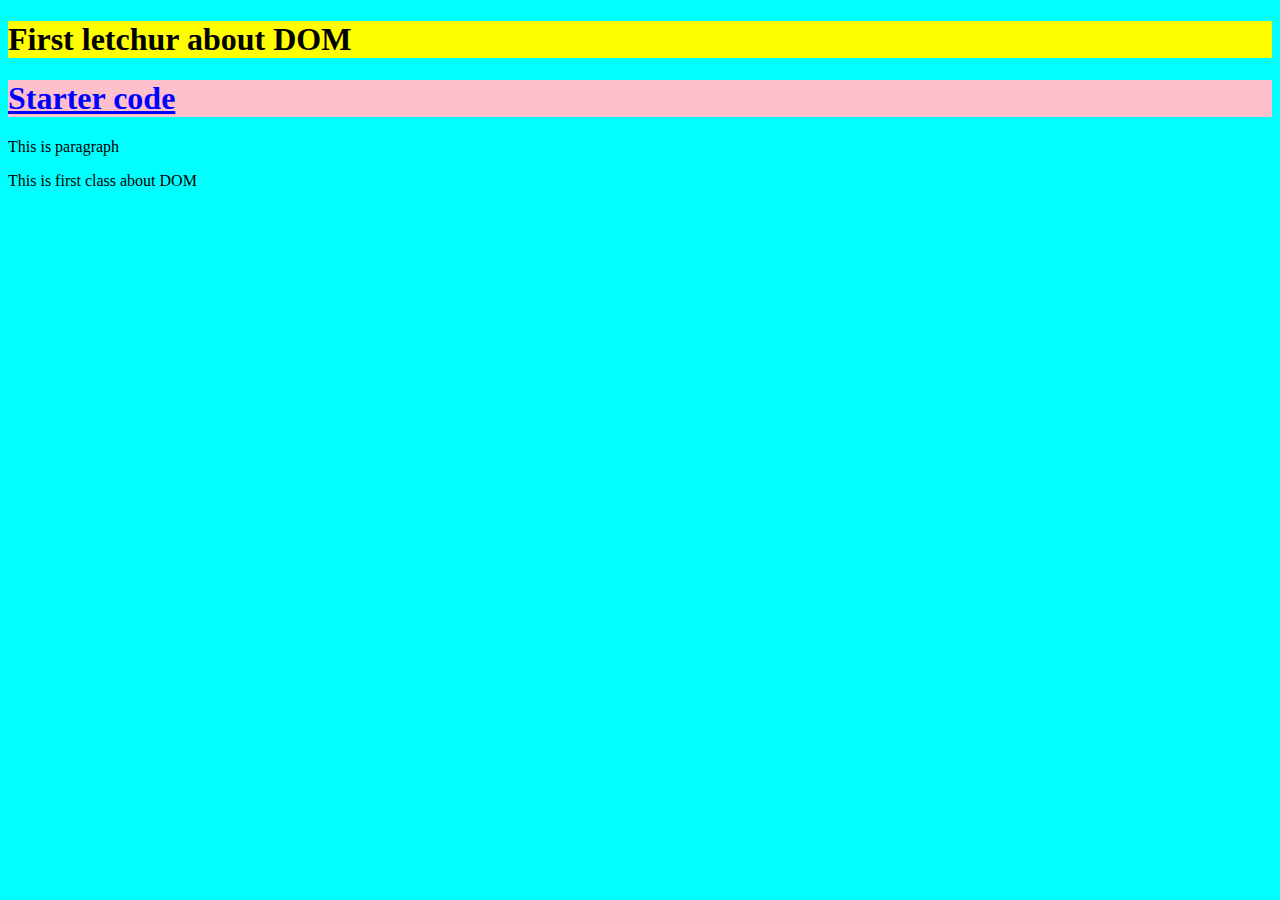
<file: DOM/index.html>
<!DOCTYPE html>
<html lang ="en">
<head>
    <title>learning about DOM</title>
    <link rel="stylesheet" href="style.css">
</head>
<body>
    <h1 id="heading">First letchur about DOM</h1>
    <h1 id="heading1">Starter code</h1>
    <p class="paragraph">This is paragraph</p>
    <p class="paragraph">This is first class about DOM</p>
    <script src="index.js"></script>
</body>
</html>
</file>
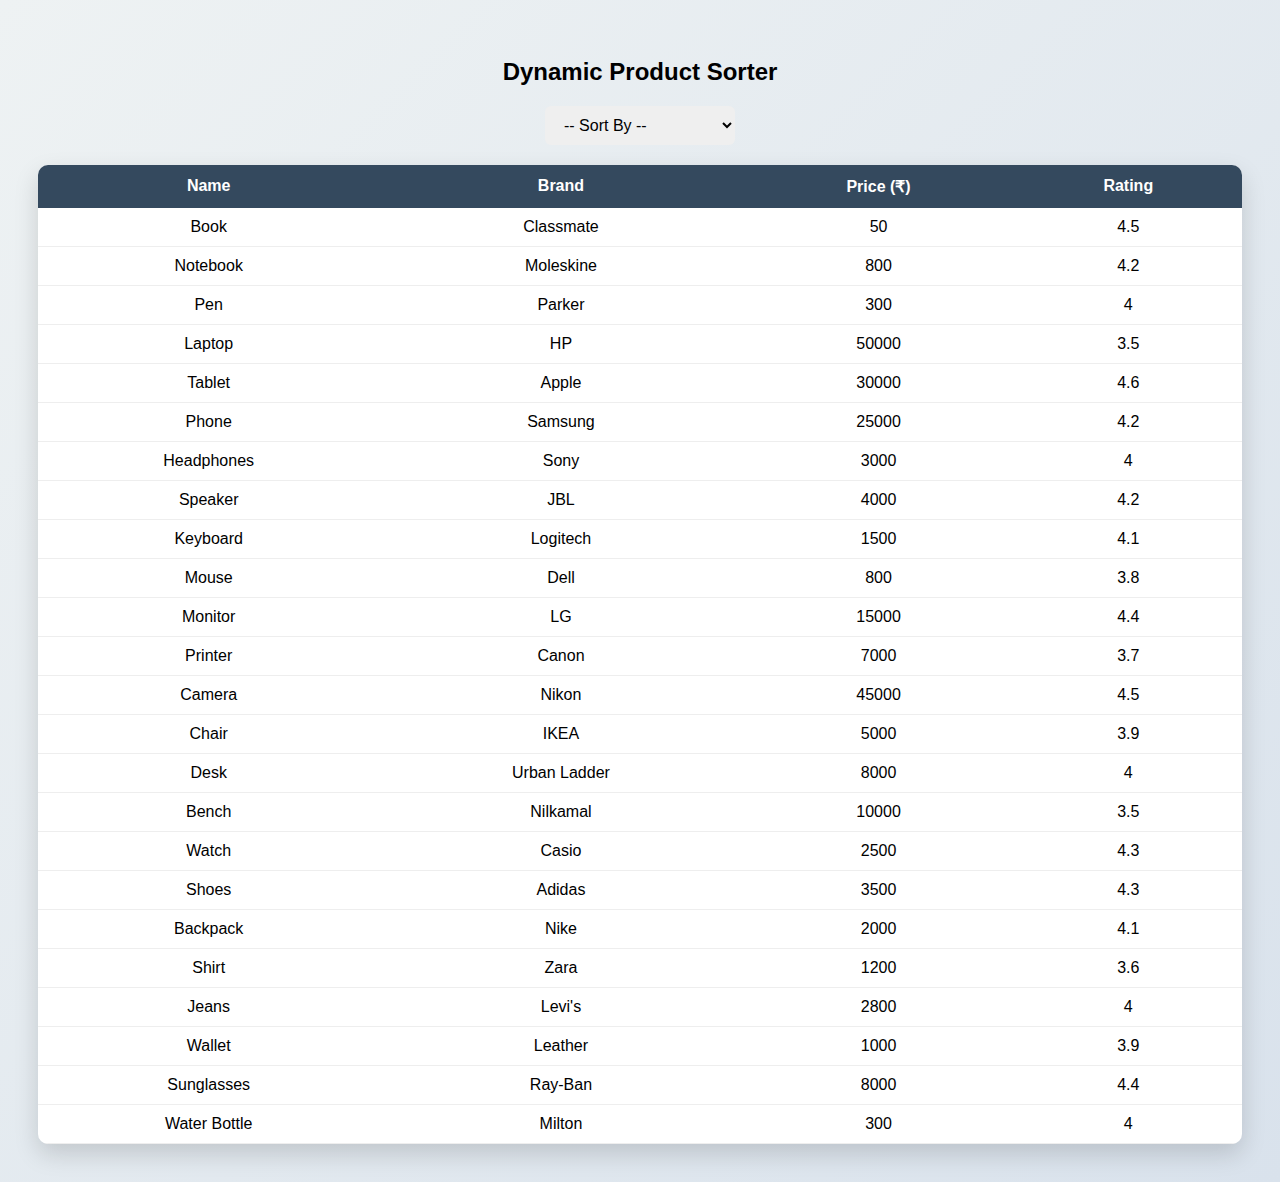
<file: experiment2.1/index.html>
<!DOCTYPE html>
<html lang="en">
<head>
    <meta charset="UTF-8">
    <title>Dynamic Product Sorter</title>
    <link rel="stylesheet" href="exp1.2.1.css">
</head>
<body>

<h2>Dynamic Product Sorter</h2>

<div class="controls">
    <select id="sorter">
        <option value="">-- Sort By --</option>
        <option value="price-asc">Price: Low to High</option>
        <option value="price-dsc">Price: High to Low</option>
        <option value="rating-asc">Rating: Low to High</option>
        <option value="rating-dsc">Rating: High to Low</option>
    </select>
</div>

<table>
    <thead>
        <tr>
            <th>Name</th>
            <th>Brand</th>
            <th>Price (₹)</th>
            <th>Rating</th>
        </tr>
    </thead>
    <tbody id="product_list">
        <!-- Rows added dynamically -->
    </tbody>
</table>

<script src="exp1.2.1.js"></script>
</body>
</html>
</file>
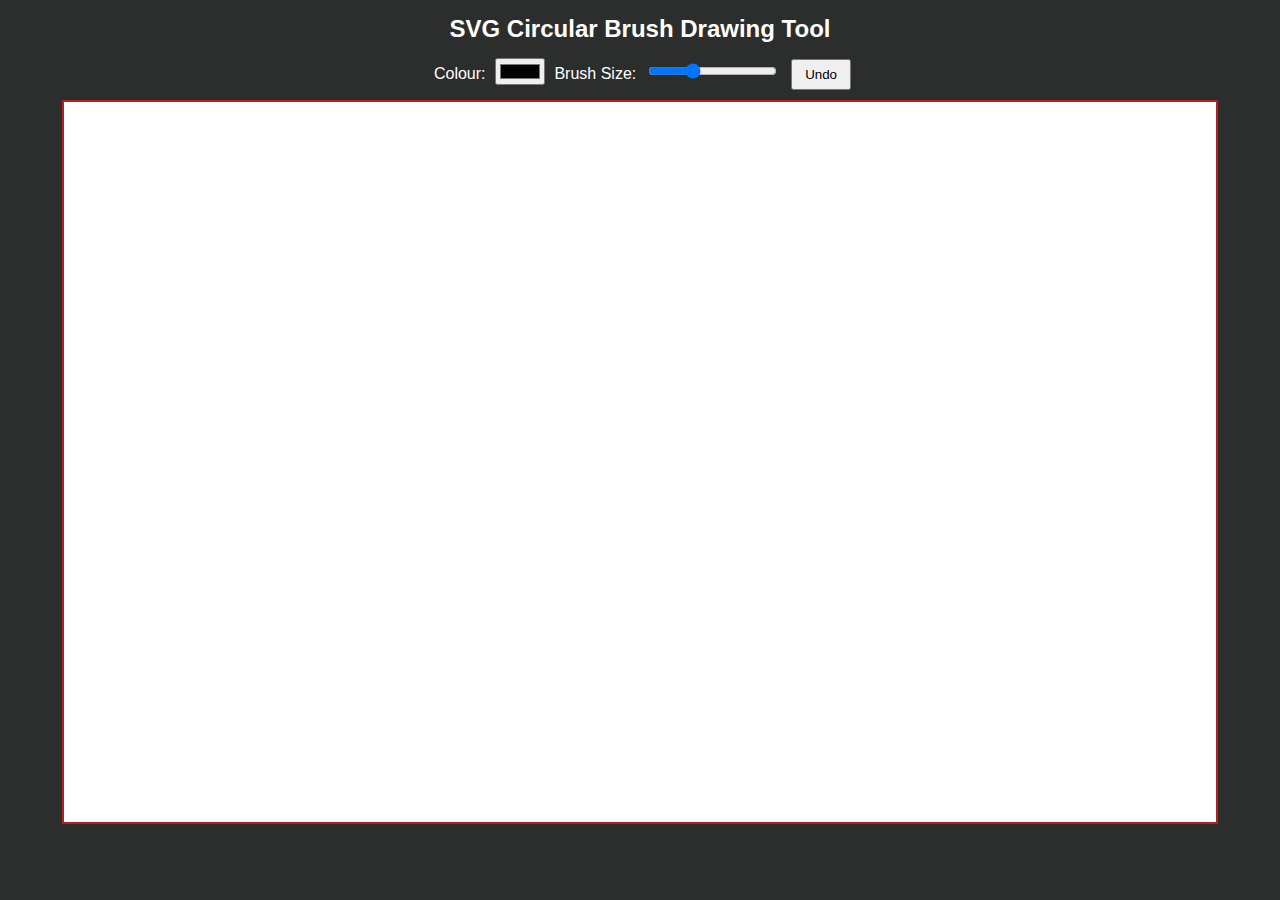
<file: experiment2.2/index.html>
<!DOCTYPE html>
<html lang="en">
<head>
    <meta charset="UTF-8">
    <title>SVG Drawing Tool</title>
    <link rel="stylesheet" href="exp2.3.css">
</head>
<body>

<h2>SVG Circular Brush Drawing Tool</h2>

<div class="controls">
    <label>Colour:</label>
    <input type="color" id="colorPicker" value="#000000">

    <label>Brush Size:</label>
    <input type="range" id="brushSize" min="2" max="20" value="8">

    <button onclick="undo()">Undo</button>
</div>

<!-- SVG CANVAS -->
<svg
    id="svgCanvas"
    viewBox="0 0 1000 600"
    preserveAspectRatio="none">
</svg>

<script src="exp2.3.js"></script>
</body>
</html>
</file>
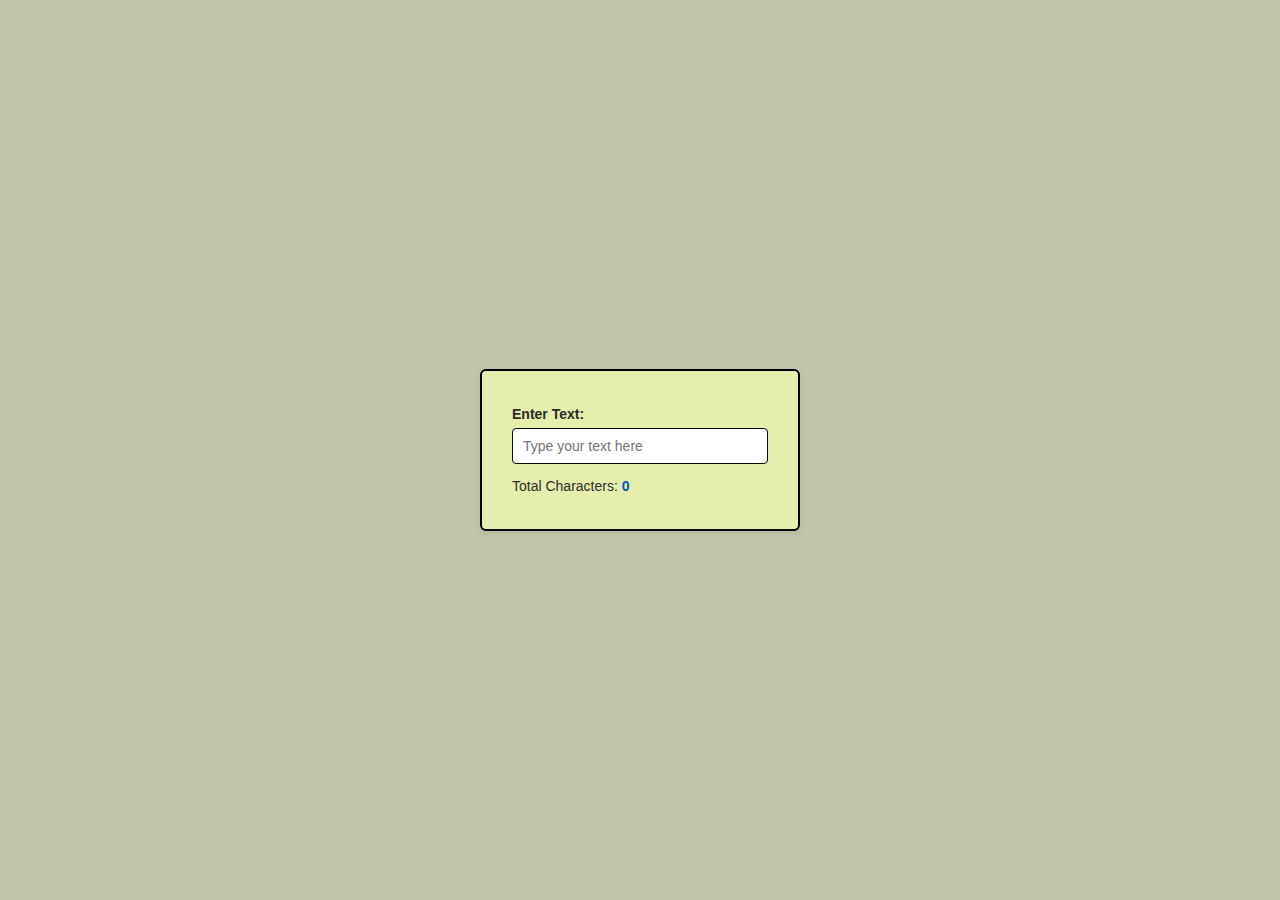
<file: experiment_2.1/index.html>
<!DOCTYPE html>
<html lang="en">
<head>  
    <meta charset="UTF-8">
    <meta name="viewport" content="width=device-width, initial-scale=1.0">
    <title>Character Counter</title>
    <link rel="stylesheet" href="experiment_2.1.css">
</head>
<body>

    <div class="container">
        <label for="textInput">Enter Text:</label>
        <input type="text" id="textInput" placeholder="Type your text here">

        <p>Total Characters: <span id="counter">0</span></p>
    </div>

    <script src="experiment_2.1.js"></script>
</body>
</html>
</file>
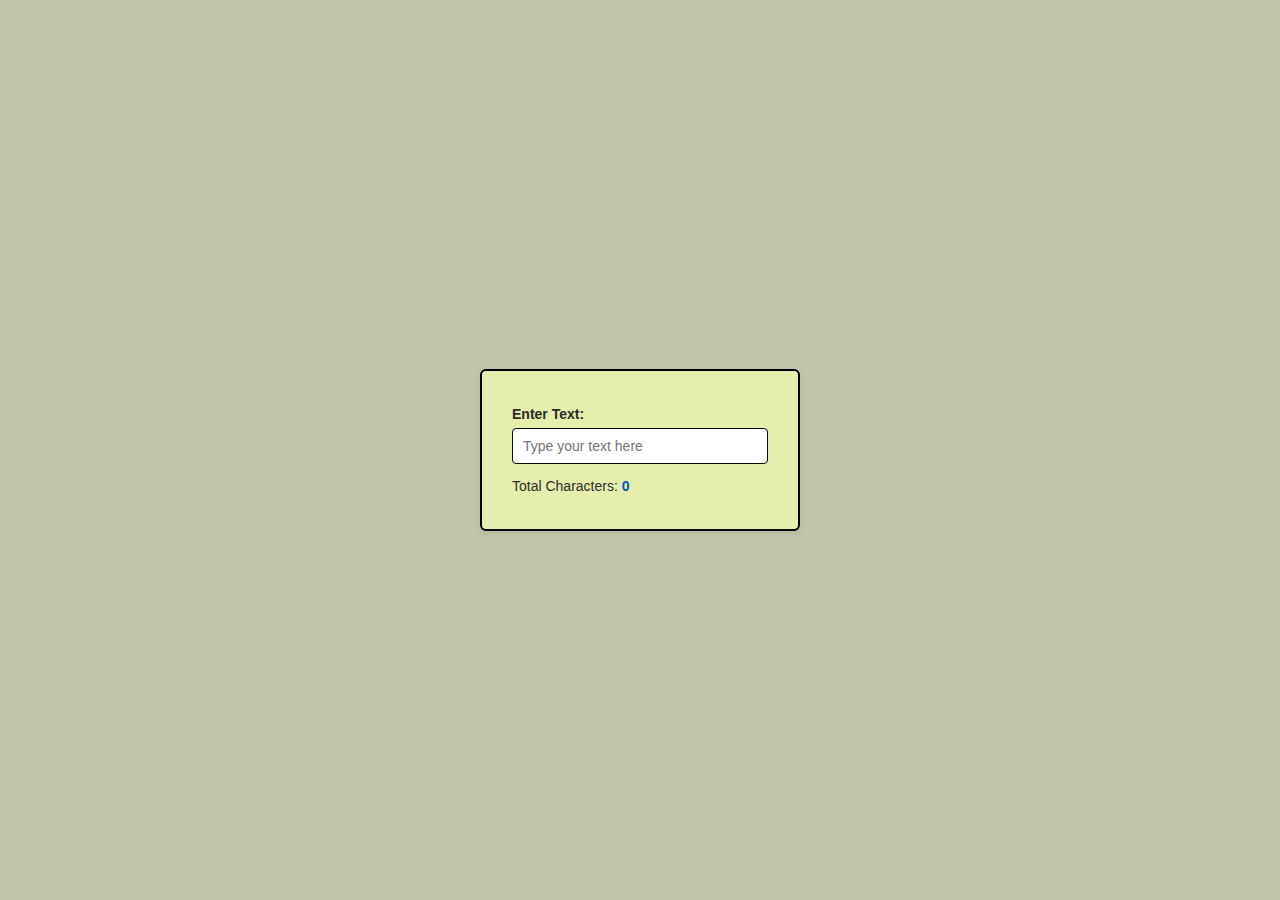
<file: experiment_2/index.html>
<!DOCTYPE html>
<html lang="en">
<head>  
    <meta charset="UTF-8">
    <meta name="viewport" content="width=device-width, initial-scale=1.0">
    <title>Character Counter</title>
    <link rel="stylesheet" href="experiment_2.css">
</head>
<body>

    <div class="container">
        <label for="textInput">Enter Text:</label>
        <input type="text" id="textInput" placeholder="Type your text here">

        <p>Total Characters: <span id="counter">0</span></p>
    </div>

    <script src="experimemt_2.js"></script>
</body>
</html>
</file>
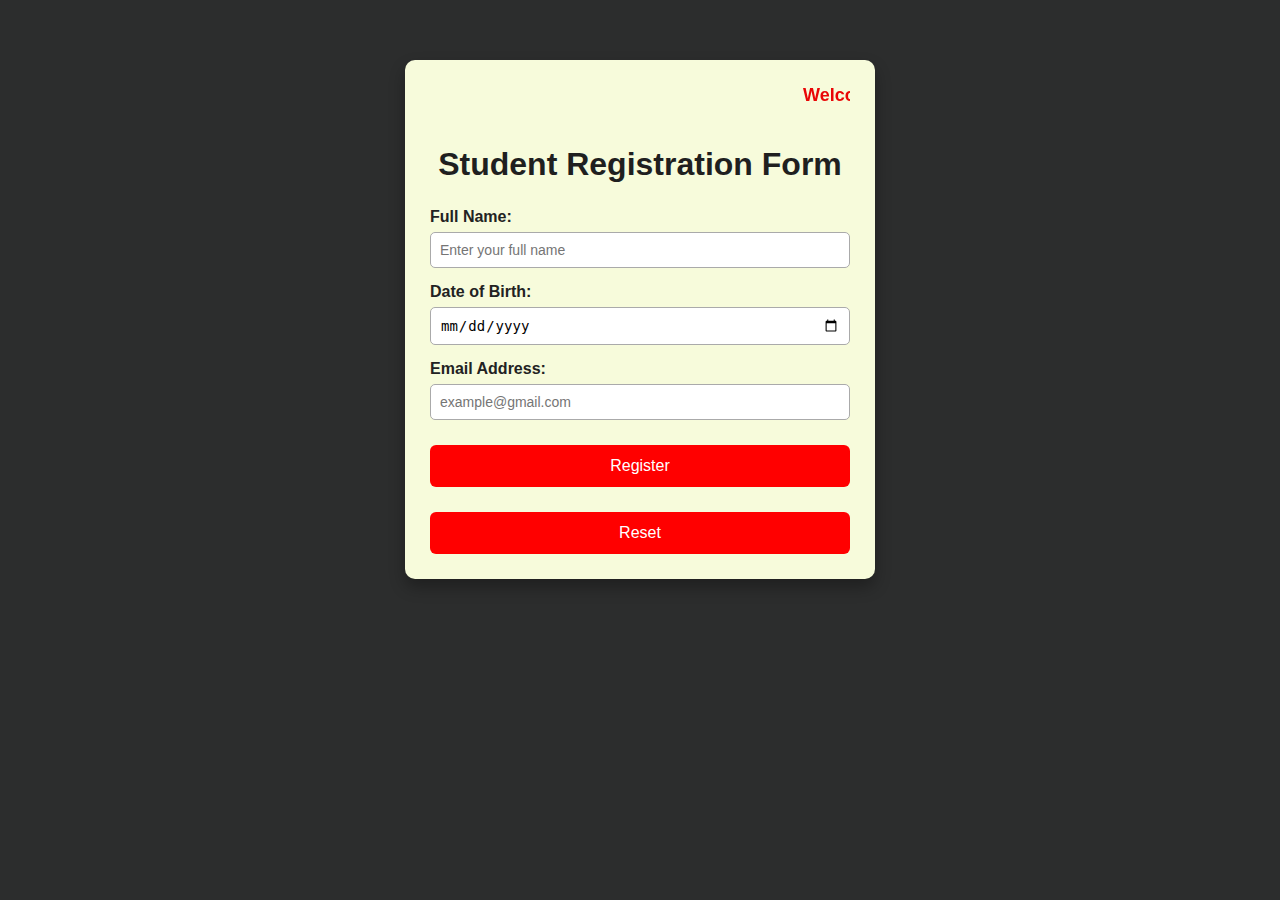
<file: exp1.html>
<!DOCTYPE html>
<html lang="en">
<head>
    <title>Student Registration Form</title>
    <link rel="stylesheet" href="exp1.css">
</head>
<body>

<div class="container">

    <marquee behavior="scroll" direction="left">
        <strong>Welcome to Student Registration Form</strong>
    </marquee>

    <h1>Student Registration Form</h1>

    <form>
        <label for="name">Full Name:</label>
        <input type="text" id="name" name="name" placeholder="Enter your full name" required>

        <label for="dob">Date of Birth:</label>
        <input type="date" id="dob" name="dob" required>

        <label for="email">Email Address:</label>
        <input type="email" id="email" name="email" placeholder="example@gmail.com" required>

        <button type="submit">Register</button>
        <button type="reset">Reset</button>
    </form>

</div>

</body>
</html>
</file>
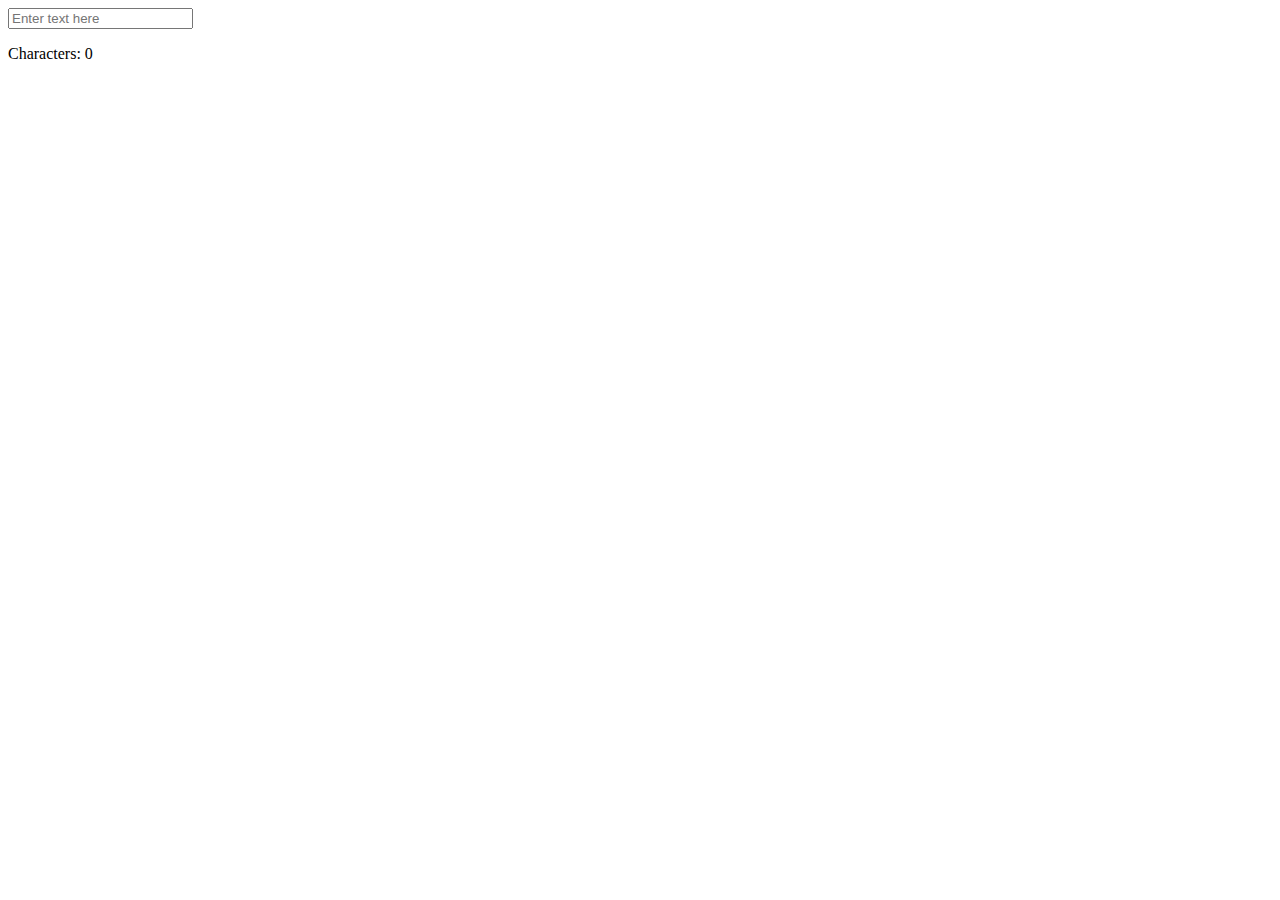
<file: experiment_2/experiment1.2.1.html>
<!DOCTYPE html>
<html lang="en">
<head>
    <meta charset="UTF-8">
    <meta name="viewport" content="width=device-width, initial-scale=1.0">
    <title>Character Counter</title>
</head>
<body>  

    <input type="text" id="textInput" placeholder="Enter text here">
    <p>Characters: <span id="counter">0</span></p>   

    <script src="experimemt1.2.1.js"></script>
</body> 
</html>
</file>
<file: DOM/style.css>
body{
    background-color: aqua;
}
#heading{
    text-decoration: dashed;
    color: black;
    background-color: yellow;
}
#heading1{
    text-decoration: underline;
    color: blue;
    background-color: pink;
}
</file>
<file: experiment2.1/exp1.2.1.css>
body {
    font-family: "Segoe UI", sans-serif;
    background: linear-gradient(135deg, #eef2f3, #d9e2ec);
    padding: 30px;
}

h2 {
    text-align: center;
    margin-bottom: 20px;
}

.controls {
    text-align: center;
    margin-bottom: 20px;
}

select {
    padding: 10px 15px;
    font-size: 16px;
    border-radius: 6px;
    border: none;
    cursor: pointer;
}

table {
    width: 100%;
    border-collapse: collapse;
    background: white;
    border-radius: 10px;
    overflow: hidden;
    box-shadow: 0 10px 25px rgba(0,0,0,0.15);
}

th {
    background: #34495e;
    color: white;
    padding: 12px;
}

td {
    padding: 10px;
    text-align: center;
    border-bottom: 1px solid #eee;
}

tr:hover {
    background: #f1f1f1;
}
</file>
<file: experiment2.2/exp2.3.css>
body {
    font-family: Arial, sans-serif;
    background-color: #2c2d2d;
    margin: 0;
    padding: 0;
    text-align: center;
}

h2 {
    color: rgb(255, 255, 255);
    margin: 15px 0;
}

.controls {
    margin-bottom: 10px;
}

.controls label {
    color: rgb(255, 255, 255);
    margin: 0 5px;
}

button {
    padding: 6px 12px;
    margin-left: 8px;
    cursor: pointer;
}

#svgCanvas {
    width: 90vw;
    height: 80vh;
    background-color: rgb(255, 255, 255);   /* IMPORTANT */
    border: 2px solid rgb(179, 31, 31);
    display: block;
    margin: 10px auto;
    cursor: crosshair;
}
</file>
<file: exp1.css>
body {
    font-family: Arial, sans-serif;
    background-color: #2c2d2d;
    margin: 0;
    padding: 0;
}

.container {
    width: 420px;
    margin: 60px auto;
    padding: 25px;
    background-color: #f7fbdb;
    border-radius: 10px;
    box-shadow: 0 8px 16px rgba(0, 0, 0, 0.3);
}

h1 {
    text-align: center;
    margin-bottom: 25px;
    color: #1f1f1f;
}

label {
    display: block;
    margin-top: 15px;
    font-weight: bold;
    color: #222;
}

input,
select,
textarea {
    width: 100%;
    padding: 9px;
    margin-top: 6px;
    border: 1px solid #aaa;
    border-radius: 5px;
    box-sizing: border-box;
    font-size: 14px;
}

input[type="radio"] {
    width: auto;
    margin-right: 5px;
}

button {
    width: 100%;
    margin-top: 25px;
    padding: 12px;
    background-color: #ff0000;
    color: white;
    border: none;
    border-radius: 6px;
    font-size: 16px;
    cursor: pointer;
}
marquee {
    color: #e90606;
    font-size: 18px;
    margin-bottom: 15px;
}


button:hover {
    background-color: #0600b3;
}
</file>
<file: experiment_2.1/experiment_2.1.css>
/* Reset default browser styling */
* {
    margin: 0;
    padding: 0;
    box-sizing: border-box;
}

/* Page layout */
body {
    font-family: "Segoe UI", Tahoma, Arial, sans-serif;
    background-color: #c0c6a8;
    color: #2c2c2c;
    display: flex;
    justify-content: center;
    align-items: center;
    height: 100vh;
}

/* Main container */
.container {
    background-color: #e5eead;
    padding: 35px 30px;
    border-radius: 6px;
    border: 2px solid #000000;
    box-shadow: 0 2px 6px rgba(0, 0, 0, 0.08);
    width: 320px;
}

/* Label styling */
label {
    font-size: 14px;
    font-weight: 600;
    margin-bottom: 6px;
    display: block;
}

/* Input field */
input[type="text"] {
    width: 100%;
    padding: 9px 10px;
    font-size: 14px;
    border: 1px solid #011202;
    border-radius: 4px;
    margin-bottom: 14px;
}

input[type="text"]:focus {
    outline: none;
    border-color: #0056b3;
}

/* Character count text */
p {
    font-size: 14px;
}

#counter {
    font-weight: 600;
    color: #0056b3;
}
</file>
<file: experiment_2/experiment_2.css>
/* Reset default browser styling */
* {
    margin: 0;
    padding: 0;
    box-sizing: border-box;
}

/* Page layout */
body {
    font-family: "Segoe UI", Tahoma, Arial, sans-serif;
    background-color: #c0c6a8;
    color: #2c2c2c;
    display: flex;
    justify-content: center;
    align-items: center;
    height: 100vh;
}

/* Main container */
.container {
    background-color: #e5eead;
    padding: 35px 30px;
    border-radius: 6px;
    border: 2px solid #000000;
    box-shadow: 0 2px 6px rgba(0, 0, 0, 0.08);
    width: 320px;
}

/* Label styling */
label {
    font-size: 14px;
    font-weight: 600;
    margin-bottom: 6px;
    display: block;
}

/* Input field */
input[type="text"] {
    width: 100%;
    padding: 9px 10px;
    font-size: 14px;
    border: 1px solid #011202;
    border-radius: 4px;
    margin-bottom: 14px;
}

input[type="text"]:focus {
    outline: none;
    border-color: #0056b3;
}

/* Character count text */
p {
    font-size: 14px;
}

#counter {
    font-weight: 600;
    color: #0056b3;
}
</file>
